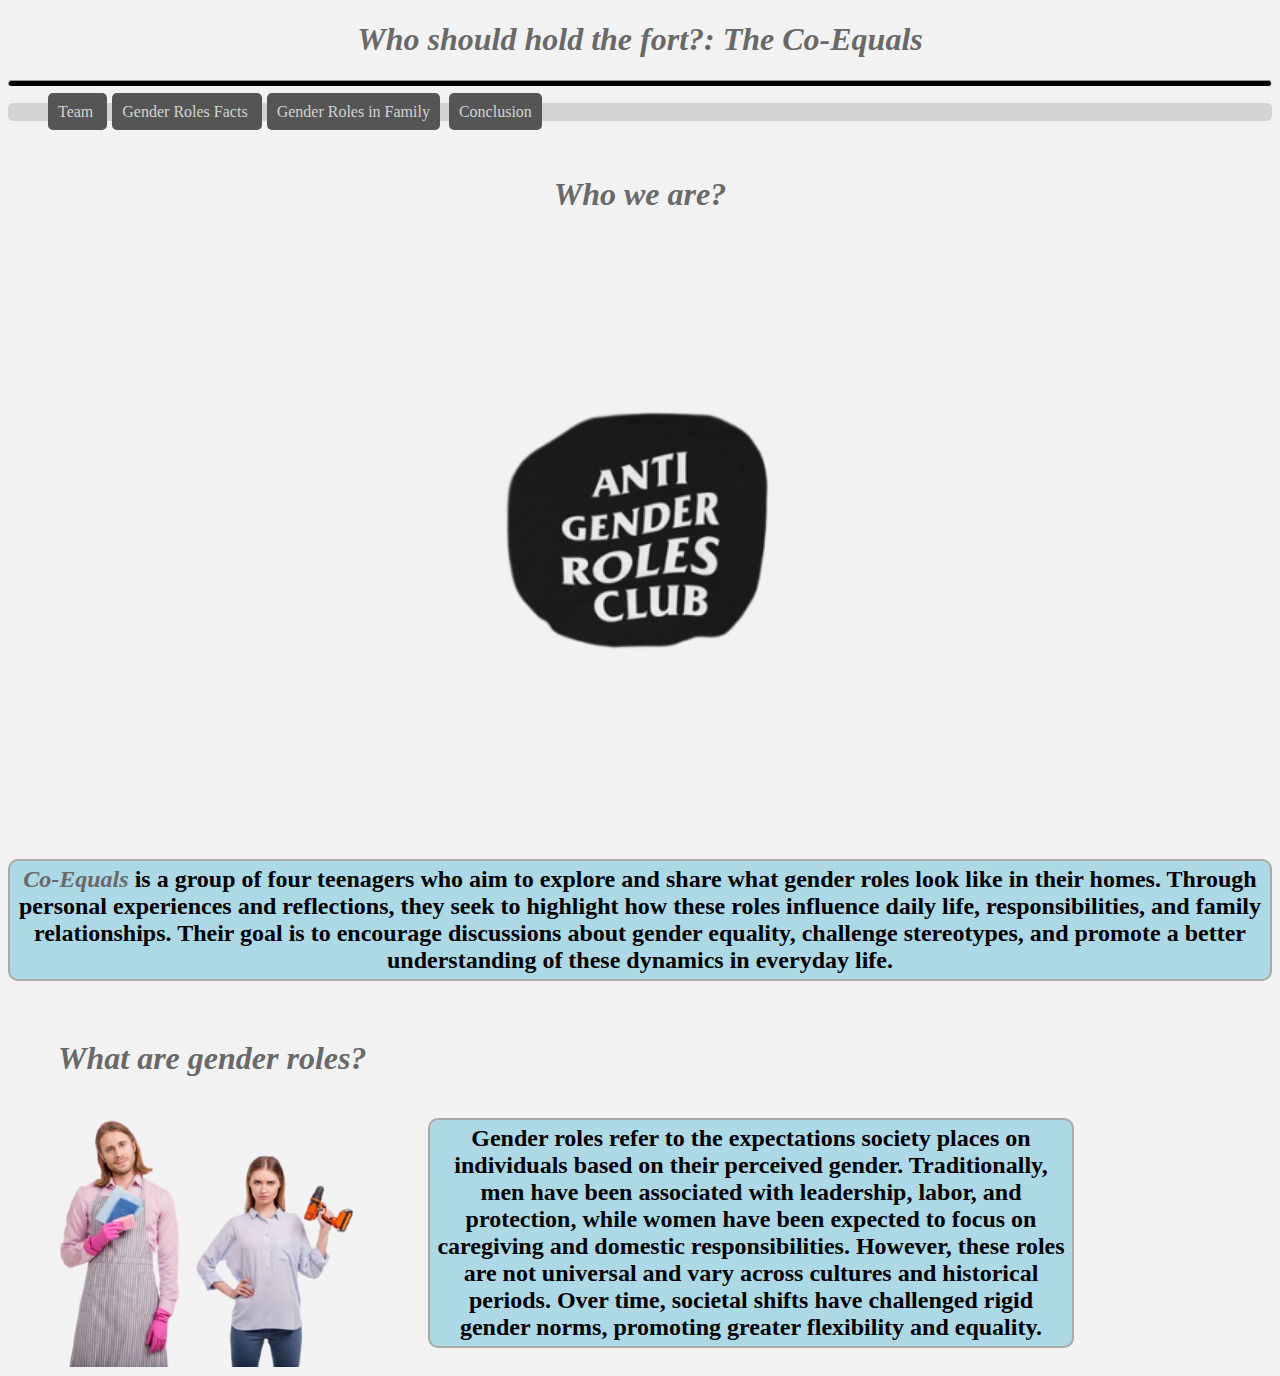
<file: index.html>
<!DOCTYPE html>
<html lang="en">
<head>
  <meta charset="UTF-8">
  <meta name="viewport" content="width=device-width, initial-scale=1.0">
  <title>Co-Equals</title>
  <meta name="viewport" content="width=1024">
  <link rel="stylesheet" href="style.css">
</head>
<body>
<h1><i>Who should hold the fort?: The Co-Equals</i></h1>
<hr>
<ul>
  <li><a href="Team.html">Team</a> </li>
  <li><a href="GenderRolesFacts.html">Gender Roles Facts</a> </li>
  <li><a href="GenderRolesinFamily.html">Gender Roles in Family</a></li>
  <li><a href="Conclusion.html">Conclusion</a></li>
</ul>
<br>
<h1><i>Who we are?</i></h1>
<div class="a">
  <img src="img/img_7.png" height="600" width="600">
</div>
<h2>
  <i>Co-Equals</i> is a group of four teenagers who aim to explore and share what gender roles look like in their homes.
  Through personal experiences and reflections, they seek to highlight how these roles influence daily life,
  responsibilities, and family relationships. Their goal is to encourage discussions about gender equality,
  challenge stereotypes, and promote a better understanding of these dynamics in everyday life.
</h2>
<br>
<h1 class="noth"><i>What are gender roles?</i></h1>
<div class="gender-roles-container">
  <img src="img/img_2.png" height="400" width="400">
  <h2 class="noth">
    Gender roles refer to the expectations society places on individuals based on their perceived gender.
    Traditionally, men have been associated with leadership, labor, and protection, while women have been expected
    to focus on caregiving and domestic responsibilities. However, these roles are not universal and vary across cultures
    and historical periods. Over time, societal shifts have challenged rigid gender norms, promoting greater flexibility
    and equality.
  </h2>
</div>
</body>
</html>
</file>
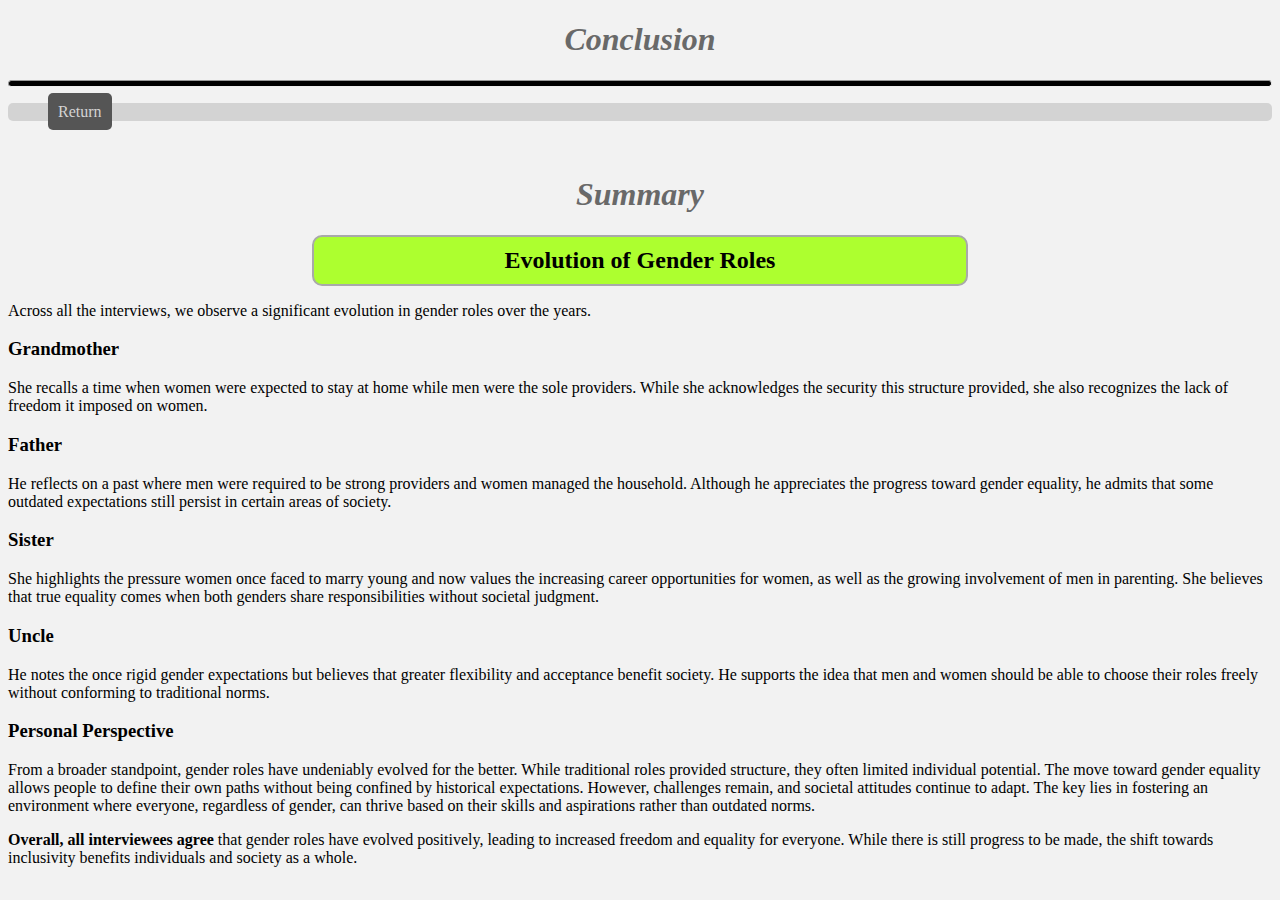
<file: Conclusion.html>
<!DOCTYPE html>
<html lang="en">
<head>
    <meta charset="UTF-8">
    <meta name="viewport" content="width=device-width, initial-scale=1.0">
    <title>Co-Equals</title>
    <meta name="viewport" content="width=1024">
    <link rel="stylesheet" href="style.css">
</head>
<body>
<h1><i>Conclusion</i></h1>
<hr>
<ul>
    <li><a href="index.html">Return</a></li>
</ul>
<br>
<h1><i>Summary</i></h1>
<section class="gender-roles">
    <h2 class="spec">Evolution of Gender Roles</h2>
    <p>Across all the interviews, we observe a significant evolution in gender roles over the years.</p>

    <article class="interviewee">
        <h3>Grandmother</h3>
        <p>She recalls a time when women were expected to stay at home while men were the sole providers. While she acknowledges the security this structure provided, she also recognizes the lack of freedom it imposed on women.</p>
    </article>

    <article class="interviewee">
        <h3>Father</h3>
        <p>He reflects on a past where men were required to be strong providers and women managed the household. Although he appreciates the progress toward gender equality, he admits that some outdated expectations still persist in certain areas of society.</p>
    </article>

    <article class="interviewee">
        <h3>Sister</h3>
        <p>She highlights the pressure women once faced to marry young and now values the increasing career opportunities for women, as well as the growing involvement of men in parenting. She believes that true equality comes when both genders share responsibilities without societal judgment.</p>
    </article>

    <article class="interviewee">
        <h3>Uncle</h3>
        <p>He notes the once rigid gender expectations but believes that greater flexibility and acceptance benefit society. He supports the idea that men and women should be able to choose their roles freely without conforming to traditional norms.</p>
    </article>

    <article class="interviewee">
        <h3>Personal Perspective</h3>
        <p>From a broader standpoint, gender roles have undeniably evolved for the better. While traditional roles provided structure, they often limited individual potential. The move toward gender equality allows people to define their own paths without being confined by historical expectations. However, challenges remain, and societal attitudes continue to adapt. The key lies in fostering an environment where everyone, regardless of gender, can thrive based on their skills and aspirations rather than outdated norms.</p>
    </article>

    <p><strong>Overall, all interviewees agree</strong> that gender roles have evolved positively, leading to increased freedom and equality for everyone. While there is still progress to be made, the shift towards inclusivity benefits individuals and society as a whole.</p>
</section>

</body>
</html>
</file>
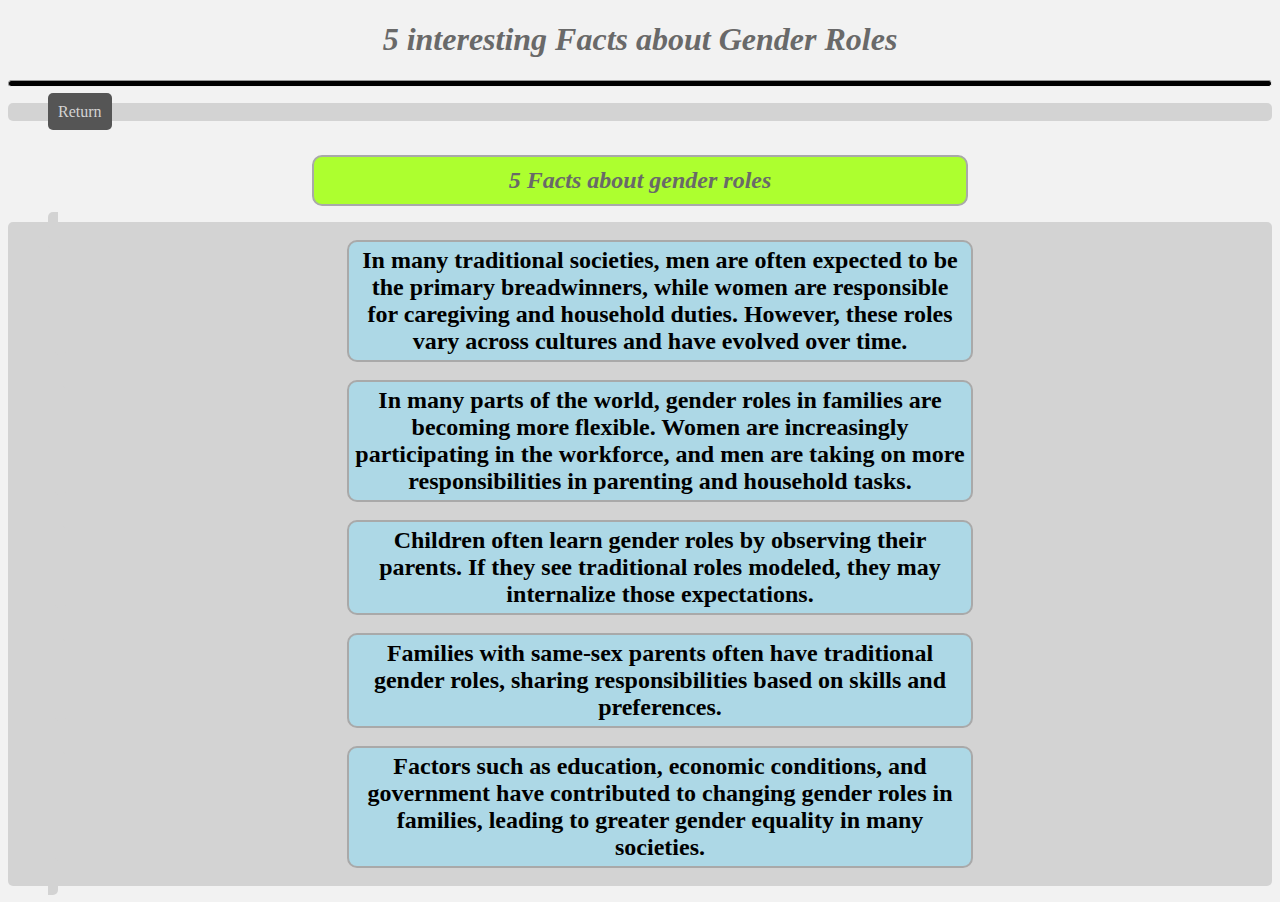
<file: GenderRolesFacts.html>
<!DOCTYPE html>
<html lang="en">
<head>
    <meta charset="UTF-8">
    <title>Title</title>
    <link href="style.css" rel="stylesheet">
</head>
<body>
<h1><i>5 interesting Facts about Gender Roles</i></h1>
<hr>
<ul>
    <li><a href="index.html">Return</a></li>
</ul>
<br>
<div>
    <h2 class="spec"><i>5 Facts about gender roles</i></h2>
    <ul class="facts">
        <li class="fact-item">
            <h2 class="spec2">
                In many traditional societies, men are often expected to be the primary breadwinners, while women are responsible for caregiving and household duties. However, these roles vary across cultures and have evolved over time.
            </h2>
        </li>
        <li class="fact-item">
            <h2 class="spec2">
                In many parts of the world, gender roles in families are becoming more flexible. Women are increasingly participating in the workforce, and men are taking on more responsibilities in parenting and household tasks.
            </h2>
        </li>
        <li class="fact-item">
            <h2 class="spec2">
                Children often learn gender roles by observing their parents. If they see traditional roles modeled, they may internalize those expectations.
            </h2>
        </li>
        <li class="fact-item">
            <h2 class="spec2">
                Families with same-sex parents often have traditional gender roles, sharing responsibilities based on skills and preferences.
            </h2>
        </li>
        <li class="fact-item">
            <h2 class="spec2">
                Factors such as education, economic conditions, and government have contributed to changing gender roles in families, leading to greater gender equality in many societies.
            </h2>
        </li>
    </ul>
</div>

</body>
</html>
</file>
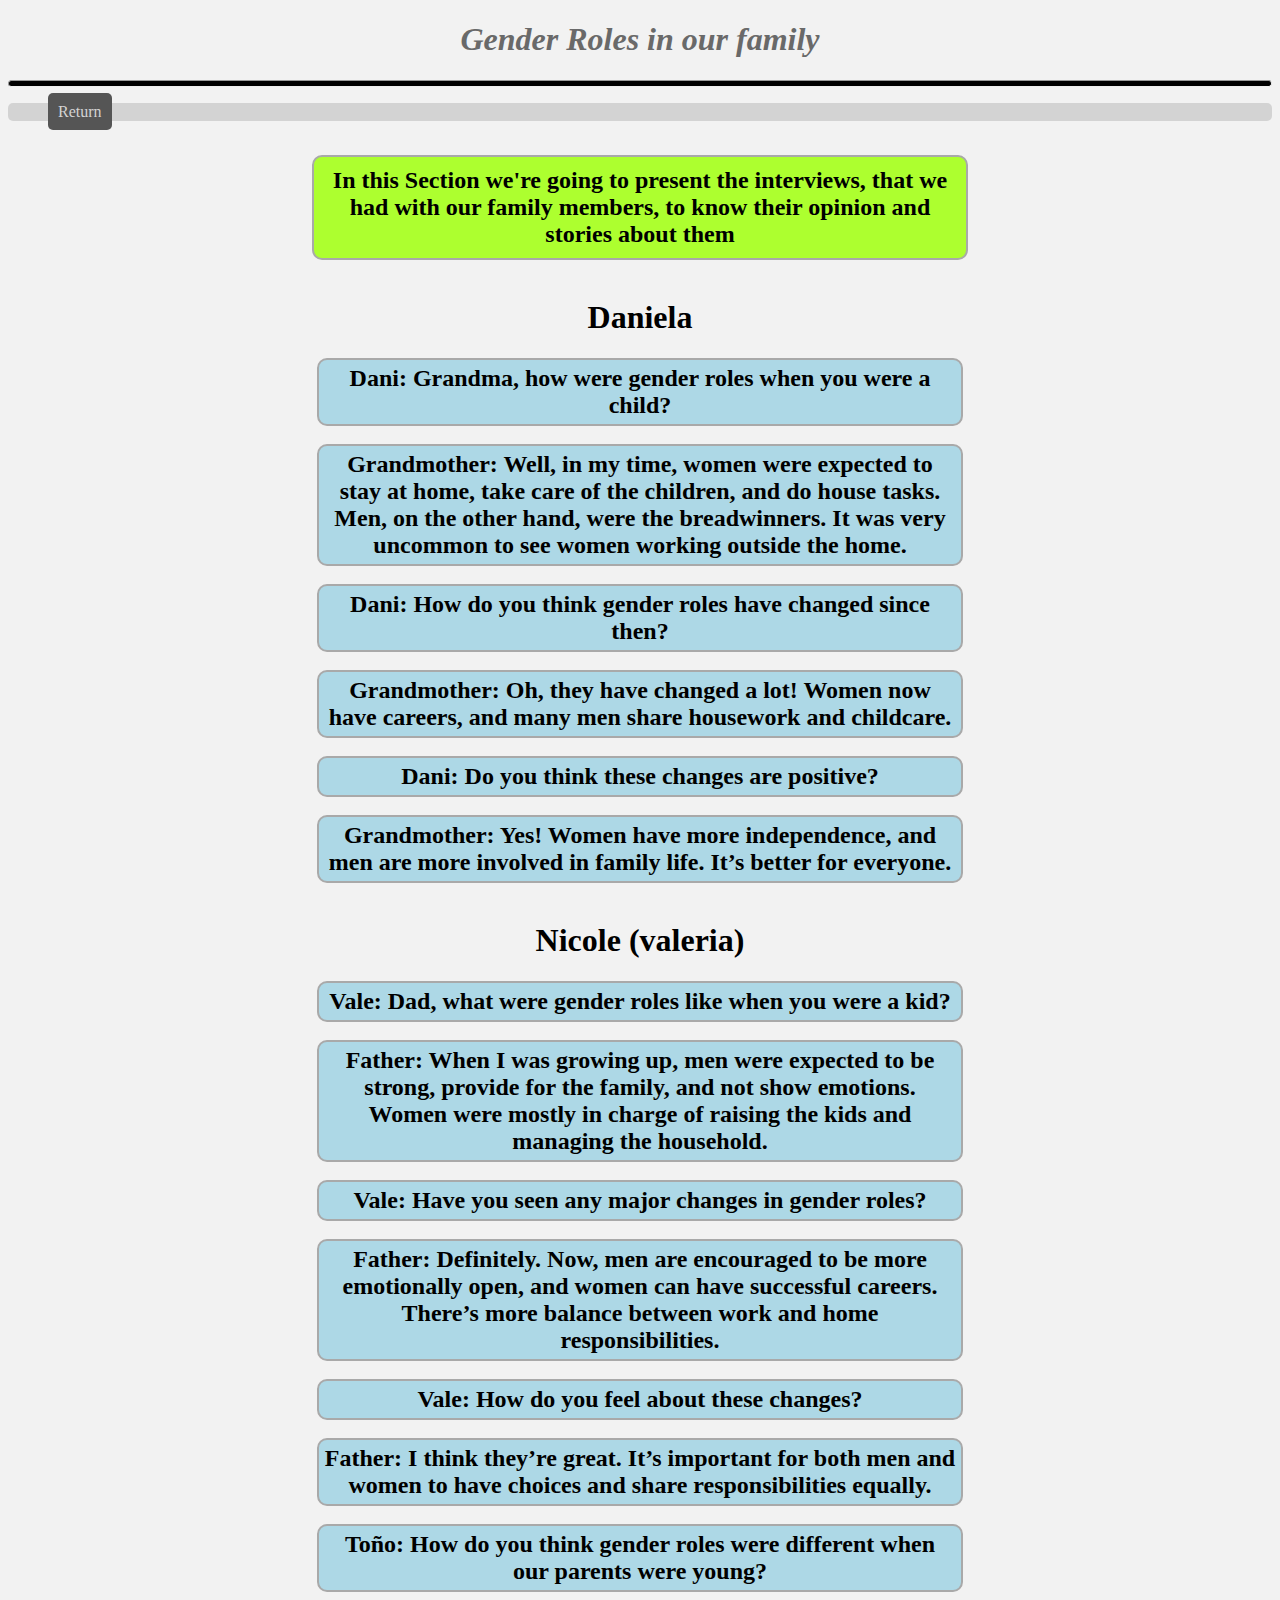
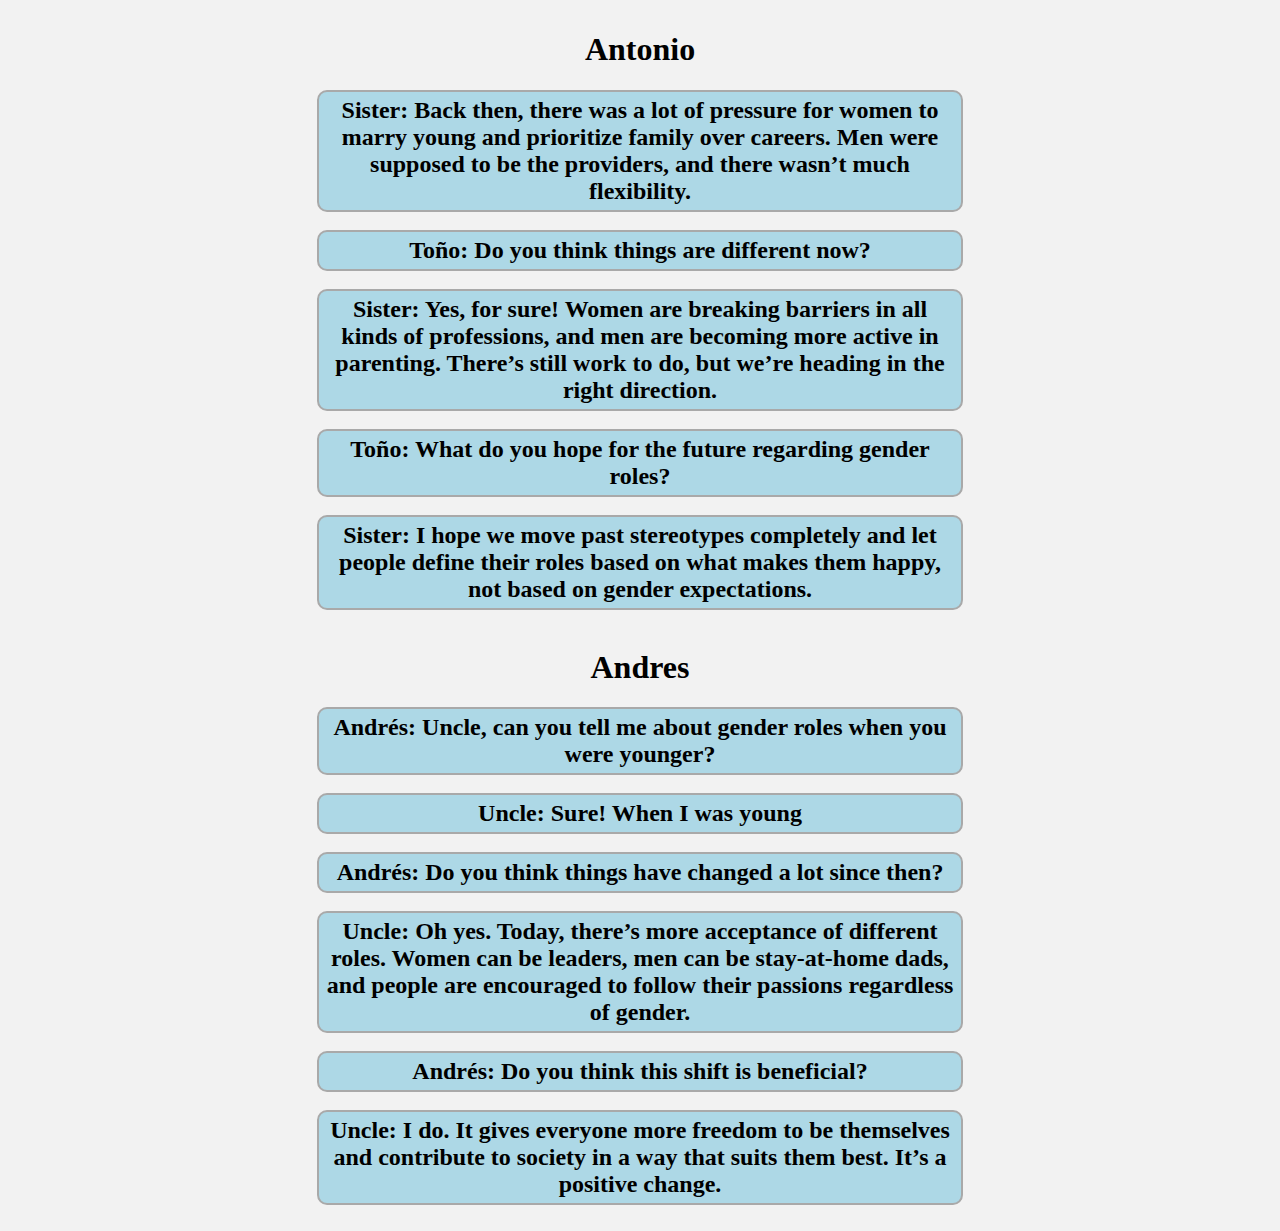
<file: GenderRolesinFamily.html>
<!DOCTYPE html>
<html lang="en">
<head>
  <meta charset="UTF-8">
  <title>Title</title>
  <link href="style.css" rel="stylesheet">
</head>
<body>
<h1><i>Gender Roles in our family</i></h1>
<hr>
<ul>
  <li><a href="index.html">Return</a></li>
</ul>
<br>
<h2 class="spec">In this Section we're going to present the interviews, that we had with our family members, to know
their opinion and stories about them
</h2>
<br>
<h1>Daniela</h1>
<h2 class="spec2">Dani: Grandma, how were gender roles when you were a child?</h2>
<br>

<h2 class="spec2">Grandmother: Well, in my time, women were expected to stay at home, take care of the children, and do house tasks. Men, on the other hand, were the breadwinners. It was very uncommon to see women working outside the home.</h2>
<br>

<h2 class="spec2">Dani: How do you think gender roles have changed since then?</h2>
<br>

<h2 class="spec2">Grandmother: Oh, they have changed a lot! Women now have careers, and many men share housework and childcare.</h2>
<br>

<h2 class="spec2">Dani: Do you think these changes are positive?</h2>
<br>

<h2 class="spec2">Grandmother: Yes! Women have more independence, and men are more involved in family life. It’s better for everyone.</h2>
<br>
<h1>Nicole (valeria)</h1>
<h2 class="spec2">Vale: Dad, what were gender roles like when you were a kid?</h2>
<br>
<h2 class="spec2">Father: When I was growing up, men were expected to be strong, provide for the family, and not show emotions. Women were mostly in charge of raising the kids and managing the household.</h2>
<br>
<h2 class="spec2">Vale: Have you seen any major changes in gender roles?</h2>
<br>
<h2 class="spec2">Father: Definitely. Now, men are encouraged to be more emotionally open, and women can have successful careers. There’s more balance between work and home responsibilities.</h2>
<br>
<h2 class="spec2">Vale: How do you feel about these changes?</h2>
<br>
<h2 class="spec2">Father: I think they’re great. It’s important for both men and women to have choices and share responsibilities equally.</h2>
<br>
<h2 class="spec2">Toño: How do you think gender roles were different when our parents were young?</h2>
<br>
<h1>Antonio</h1>
<h2 class="spec2">Sister: Back then, there was a lot of pressure for women to marry young and prioritize family over careers. Men were supposed to be the providers, and there wasn’t much flexibility.</h2>
<br>

<h2 class="spec2">Toño: Do you think things are different now?</h2>
<br>

<h2 class="spec2">Sister: Yes, for sure! Women are breaking barriers in all kinds of professions, and men are becoming more active in parenting. There’s still work to do, but we’re heading in the right direction.</h2>
<br>

<h2 class="spec2">Toño: What do you hope for the future regarding gender roles?</h2>
<br>

<h2 class="spec2">Sister: I hope we move past stereotypes completely and let people define their roles based on what makes them happy, not based on gender expectations.</h2>
<br>
<h1>Andres</h1>
<h2 class="spec2">Andrés: Uncle, can you tell me about gender roles when you were younger?</h2>
<br>

<h2 class="spec2">Uncle: Sure! When I was young</h2>
<br>

<h2 class="spec2">Andrés: Do you think things have changed a lot since then?</h2>
<br>

<h2 class="spec2">Uncle: Oh yes. Today, there’s more acceptance of different roles. Women can be leaders, men can be stay-at-home dads, and people are encouraged to follow their passions regardless of gender.</h2>
<br>

<h2 class="spec2">Andrés: Do you think this shift is beneficial?</h2>
<br>

<h2 class="spec2">Uncle: I do. It gives everyone more freedom to be themselves and contribute to society in a way that suits them best. It’s a positive change.</h2>
<br>
</body>
</html>
</file>
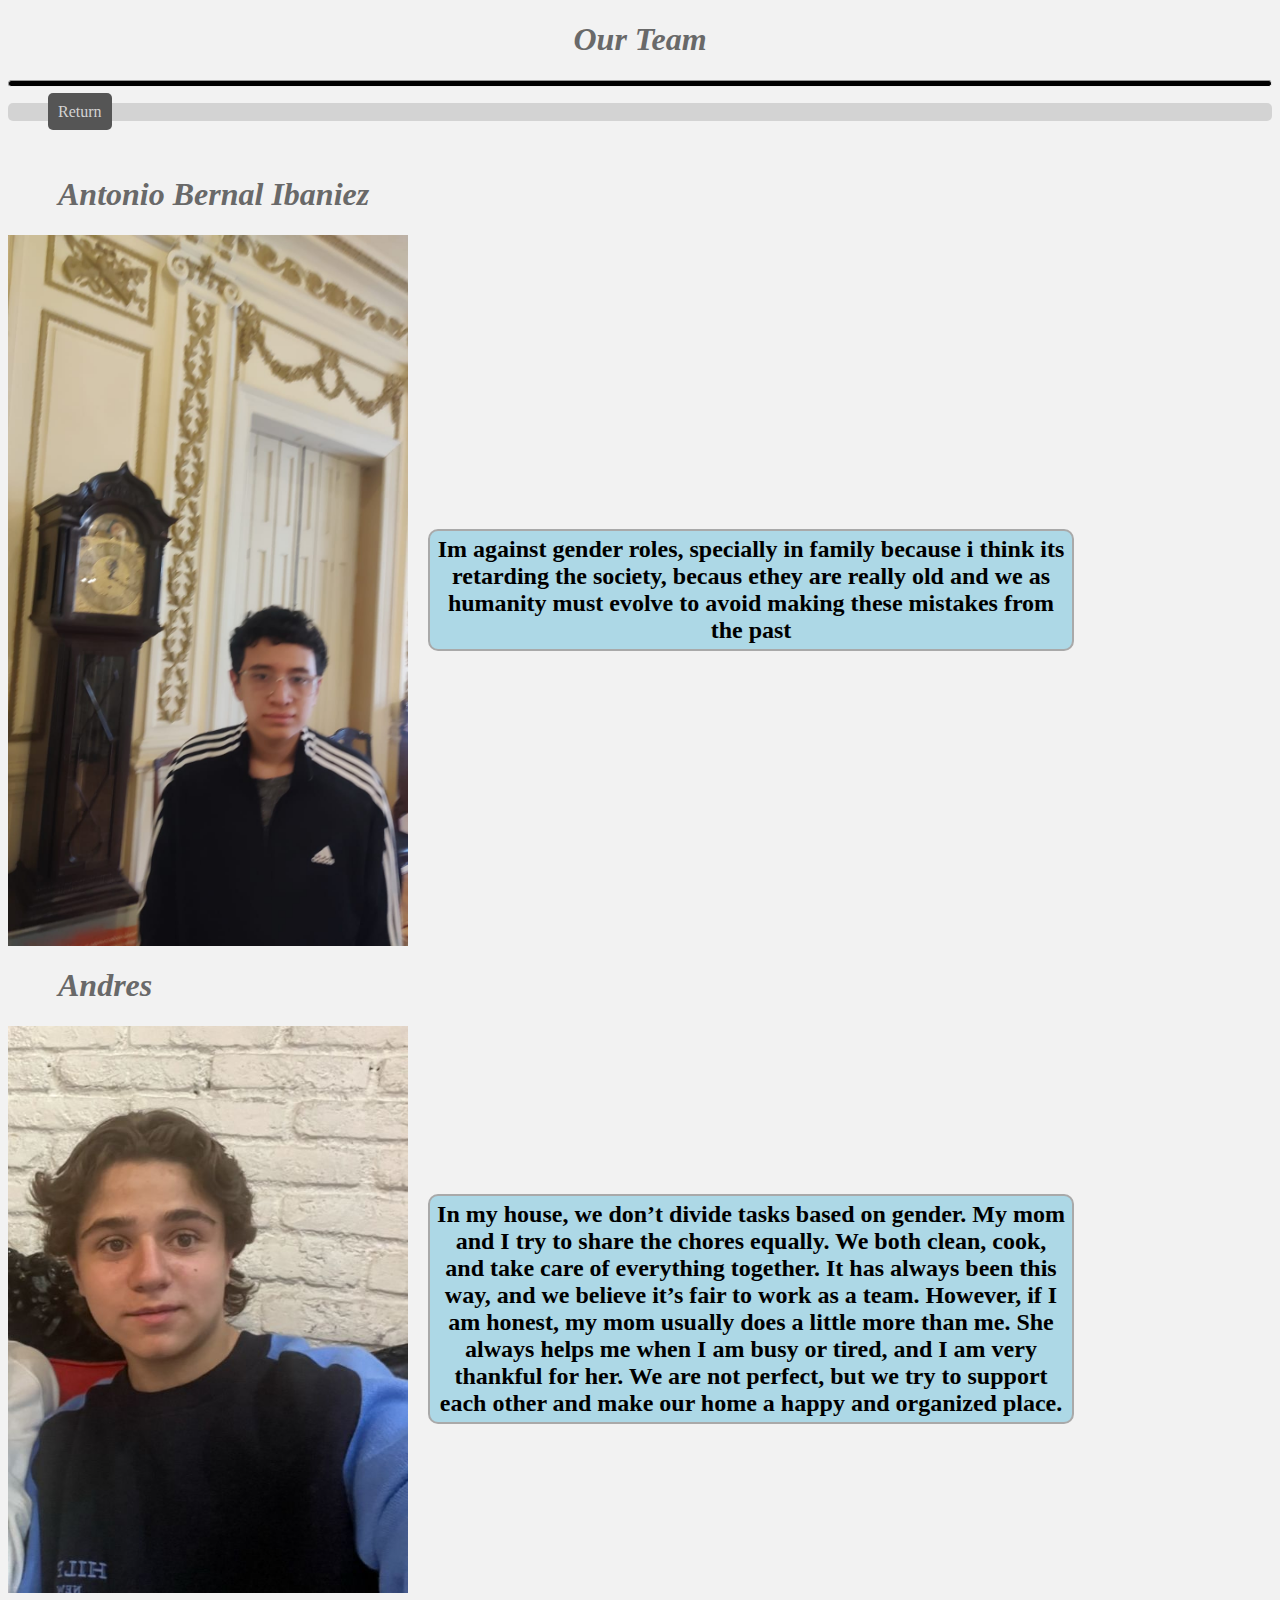
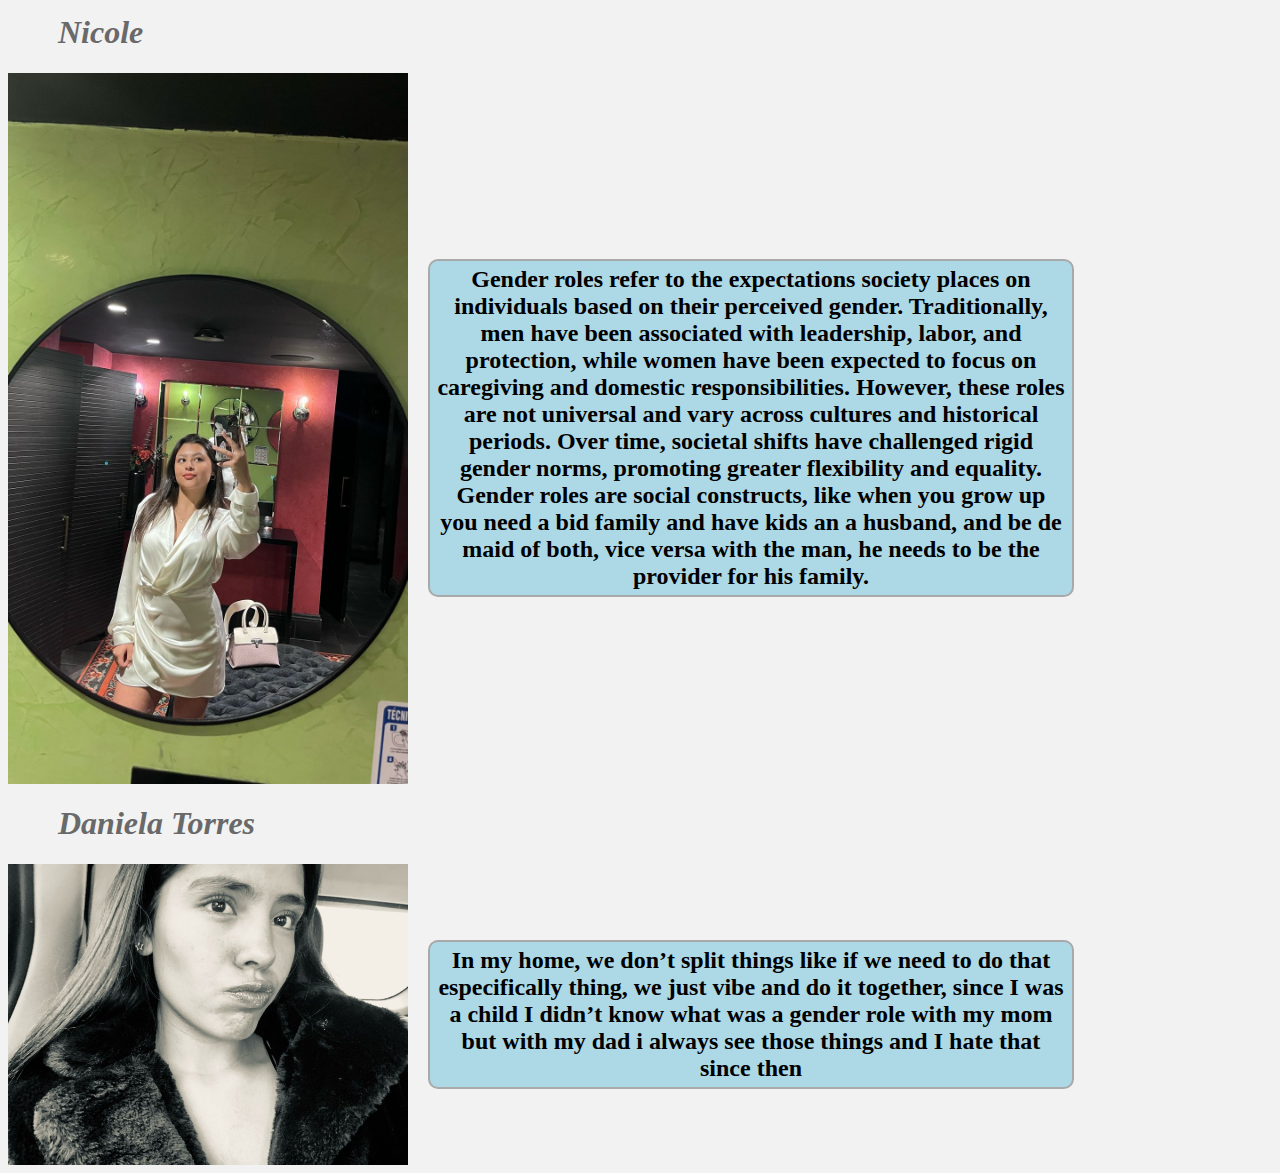
<file: Team.html>
<!DOCTYPE html>
<html lang="en">
<head>
  <meta charset="UTF-8">
  <title>Co-Equals|Team</title>
  <link rel="stylesheet" href="style.css">
</head>
<body>
<h1><i>Our Team</i></h1>
<hr>
<ul>
  <li><a href="index.html">Return</a></li>
</ul>
<br>
<h1 class="noth"><i>Antonio Bernal Ibaniez</i></h1>
<div class="gender-roles-container">
  <img src="img/img_6.png" height="400" width="400">
  <h2 class="noth">
    Im against gender roles, specially in family because i think its retarding the society, becaus ethey are really old
    and we as humanity must evolve to avoid making these mistakes from the past
  </h2>
</div>
<h1 class="noth"><i>Andres</i></h1>
<div class="gender-roles-container">
  <img src="img/img_4.png" height="400" width="400">
  <h2 class="noth">
    In my house, we don’t divide tasks based on gender. My mom and I try to share the chores equally. We both clean, cook, and take care of everything together. It has always been this way, and we believe it’s fair to work as a team. However, if I am honest, my mom usually does a little more than me. She always helps me when I am busy or tired, and I am very thankful for her. We are not perfect, but we try to support each other and make our home a happy and organized place.
  </h2>
</div>
<h1 class="noth"><i>Nicole</i></h1>
<div class="gender-roles-container">
  <img src="img/img_5.png" height="400" width="400">
  <h2 class="noth">
    Gender roles refer to the expectations society places on individuals based on their perceived gender.
    Traditionally, men have been associated with leadership, labor, and protection, while women have been expected
    to focus on caregiving and domestic responsibilities. However, these roles are not universal and vary across cultures
    and historical periods. Over time, societal shifts have challenged rigid gender norms, promoting greater flexibility
    and equality.  Gender roles are social constructs, like when you grow up you need a bid family and have kids an a husband, and be de maid of both, vice versa with the man, he needs to be the 
    provider for his family. 
  </h2>
</div>
<h1 class="noth"><i>Daniela Torres</i></h1>
<div class="gender-roles-container">
  <img src="img/img_3.png" height="400" width="400">
  <h2 class="noth">
   In my home, we don’t split things like if we need to do that especifically thing, we just vibe and do it together, since I was a child I didn’t know what was a gender role with my mom but with my dad i always see those things and I hate that since then
  </h2>
</div>
</body>
</html>
</file>
<file: style.css>
body{
  background-color: #F2F2F2;
}

h1 {
  text-align: center;
  font-family: ScriptC;
}
hr{
  background-color: black;
  height: 5px;
  border-radius: 5px;
}

ul
{
  background-color: lightgrey;
  border-radius: 5px;
}
ul li{
  display: inline;
  background-color: #555555;
  padding: 10px;
  border-radius: 5px;
  color: lightgrey;
  margin-right: 5px;
}
li a{
  color: inherit;
  text-decoration: inherit;
}
li a:hover{
  color: lightblue;
  text-decoration: underline;
}
h2
{
  text-align: center;
  font-family: ScriptC;
}
div.a
{
  text-align: center;
}
i
{
  color: dimgrey;
}
i:hover
{
  color: lightblue;
}
h1.noth
{
  text-align: left;
  text-indent: 50px;
}
h2.noth
{
  width: 50%;
}
.gender-roles-container {
  display: flex;
  align-items: center; /* Aligns text and image vertically */
  gap: 20px; /* Adds spacing between text and image */
}

.gender-roles-container img {
  height: auto;
}
h2
{
  border:2px solid darkgrey;
  padding: 5px;
  border-radius: 10px;
  background-color: lightblue;
}

.spec
{
  width: 50%;
  margin: auto;
  background-color: greenyellow;
  padding: 10px;
}
h2.spec2
{
  width: 50%;
  margin: auto;
}
.fact-item
{
  background-color: lightgray;
  color: black;
}
</file>
